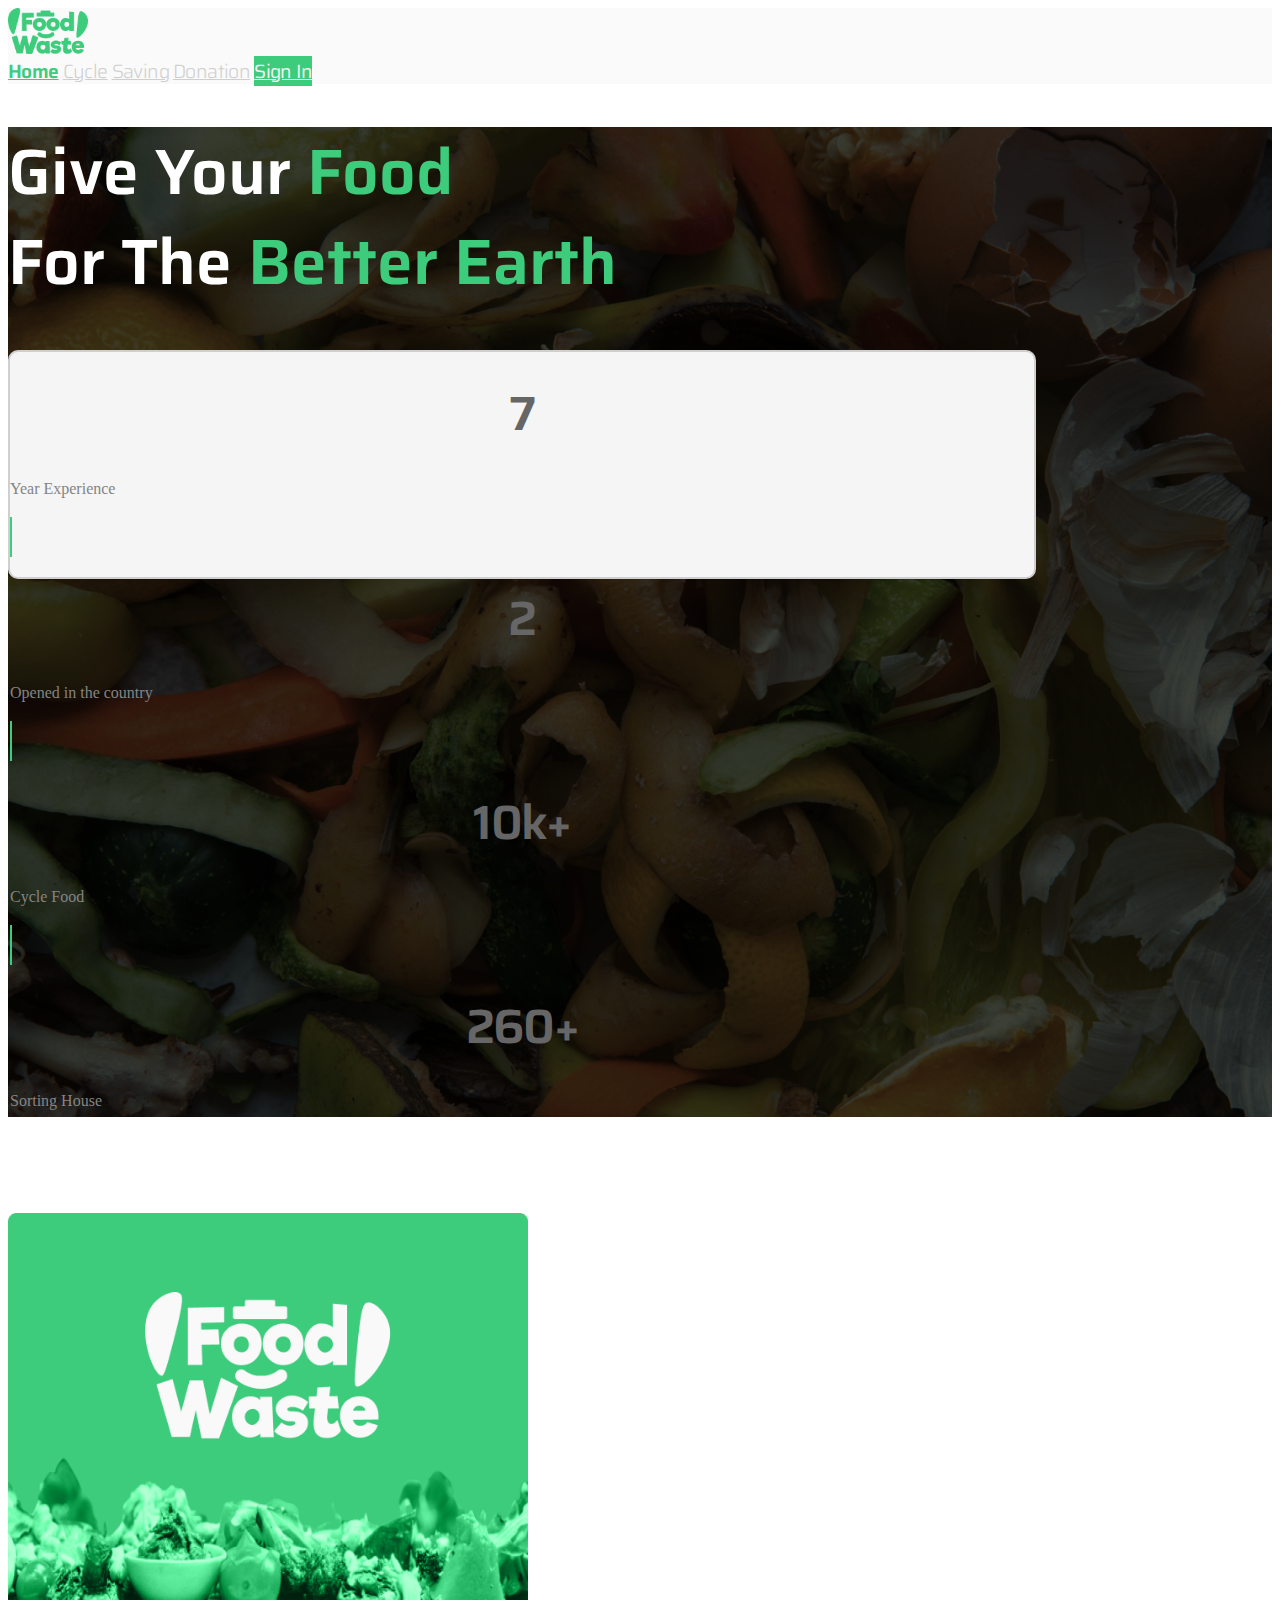
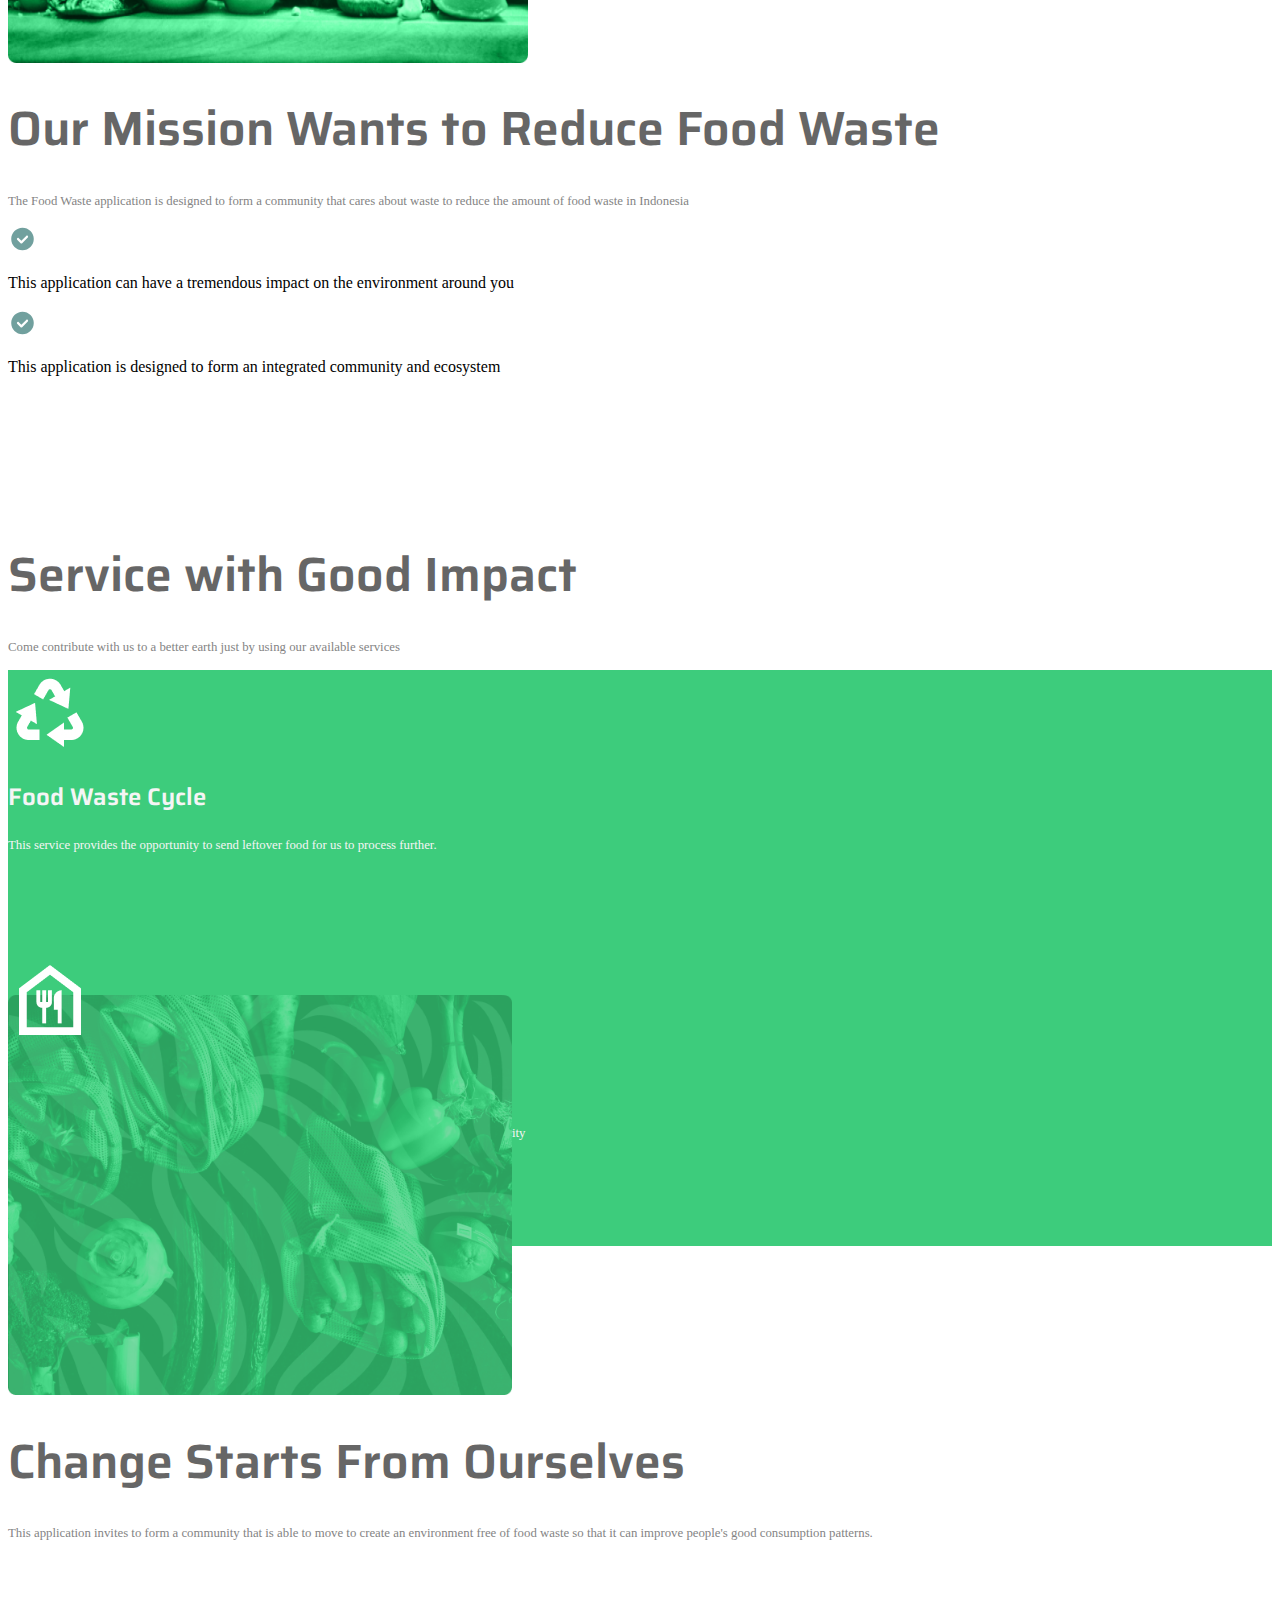
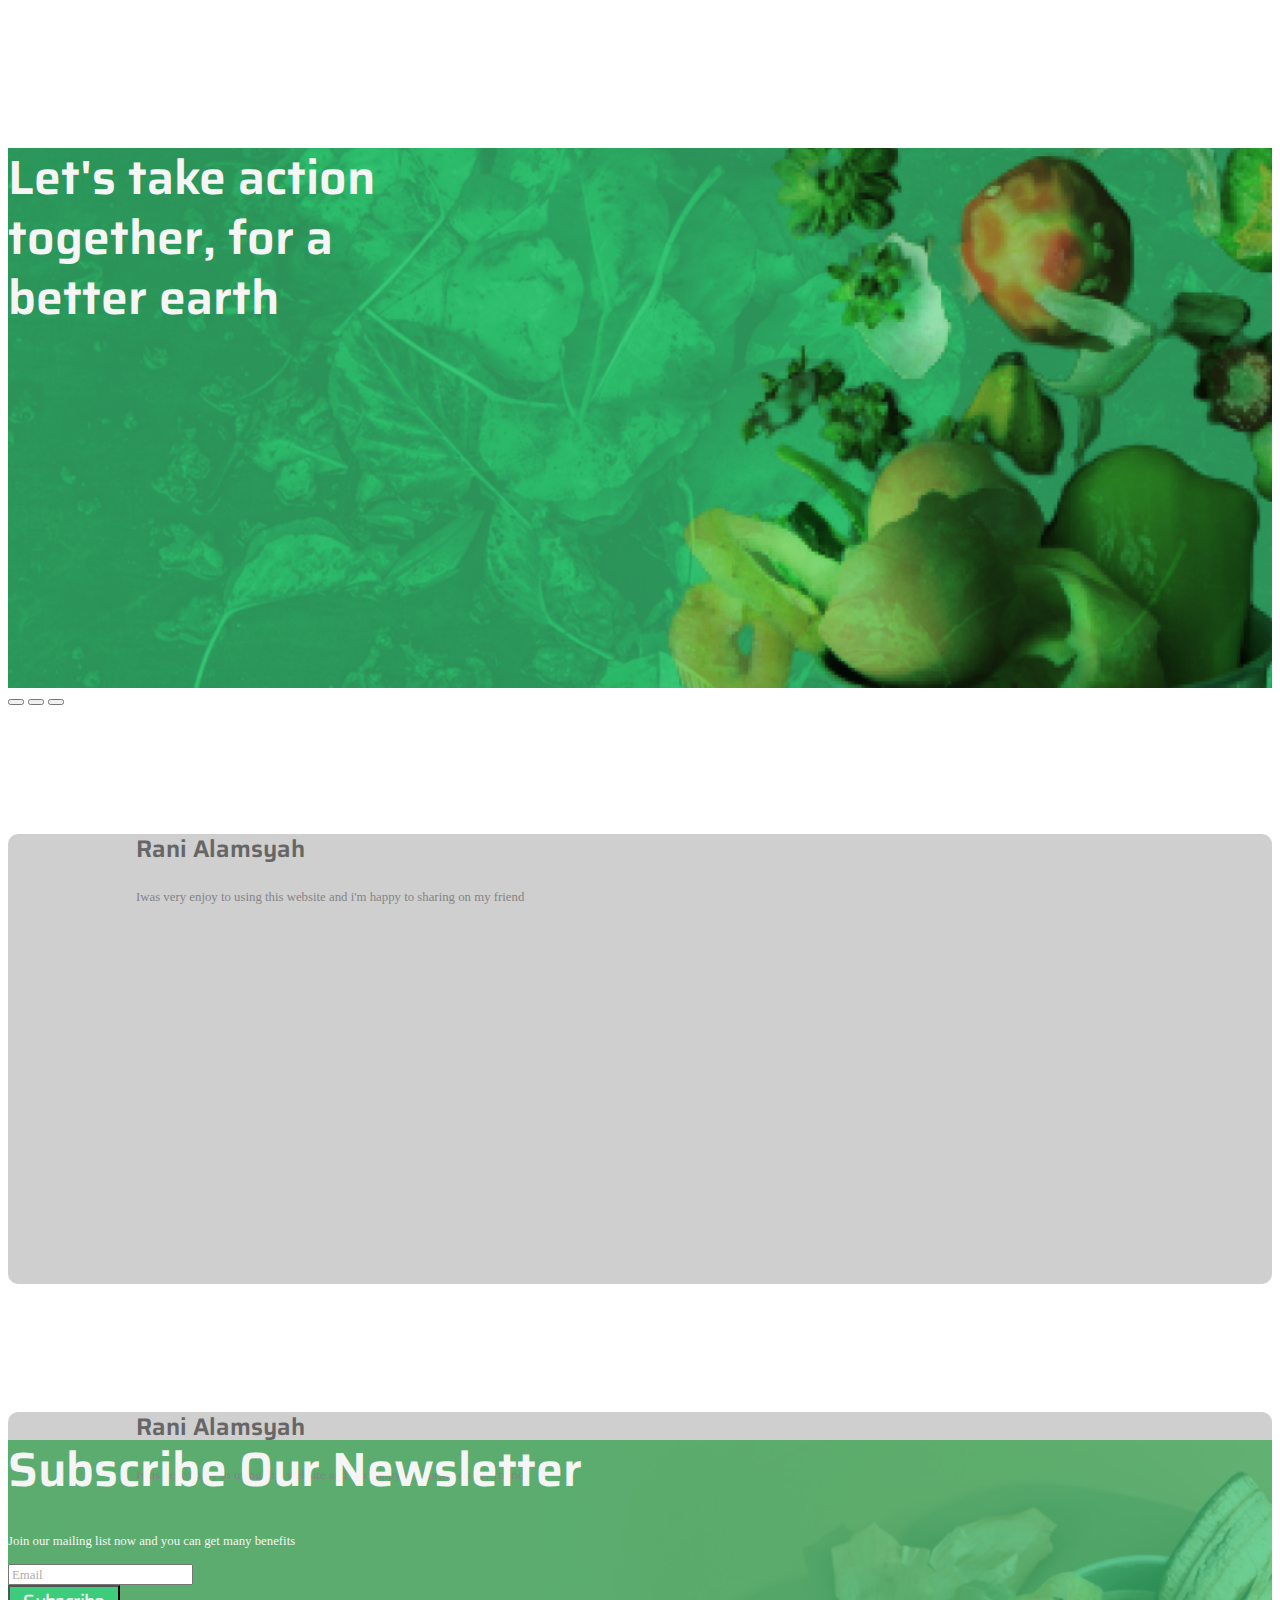
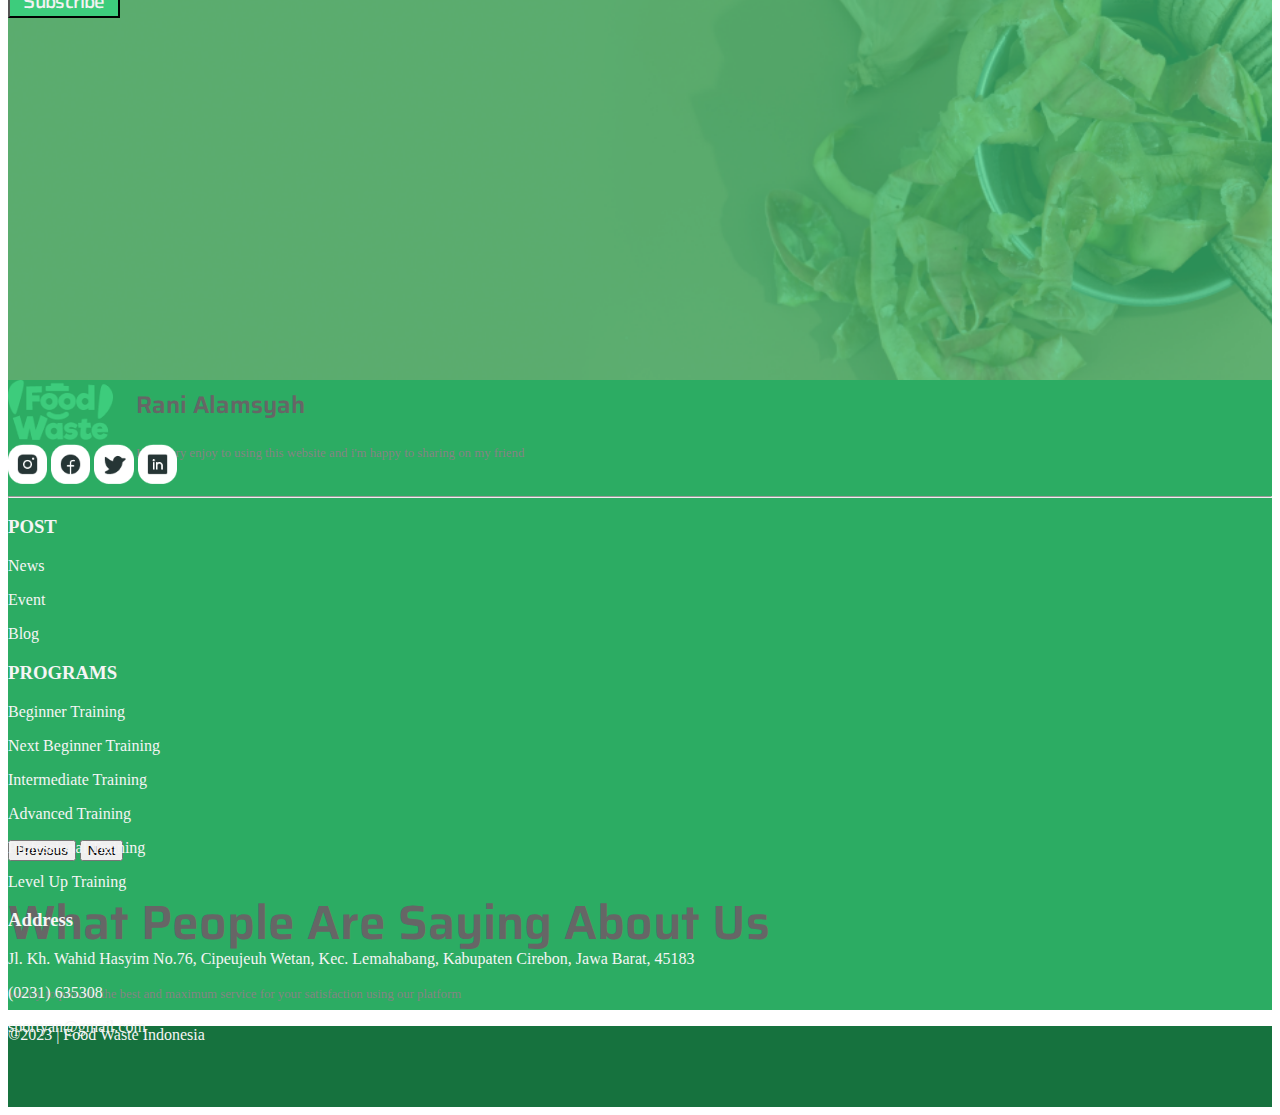
<file: index.html>
<!doctype html>
<html lang="en">
  <head>
    <meta charset="utf-8">
    <meta name="viewport" content="width=device-width, initial-scale=1">
    <title>Food Waste</title>
    <link href="https://cdn.jsdelivr.net/npm/bootstrap@5.2.3/dist/css/bootstrap.min.css" rel="stylesheet" integrity="sha384-rbsA2VBKQhggwzxH7pPCaAqO46MgnOM80zW1RWuH61DGLwZJEdK2Kadq2F9CUG65" crossorigin="anonymous">
    <link rel="stylesheet" href="style.css">
    <link rel="preconnect" href="https://fonts.googleapis.com">
    <link rel="preconnect" href="https://fonts.gstatic.com" crossorigin>
    <link href="https://fonts.googleapis.com/css2?family=Saira:wght@400;500;600;700;800&display=swap" rel="stylesheet">
    <!-- Icon -->
    <link rel="icon" href="img/Logo.png" type="image/png" />
  </head>
  <body>
    <!-- Navbar -->
    <nav class="navbar navbar-expand-lg navbar-light bg-light py-3 position-fixed w-100">
        <div class="container">
          <a class="navbar-brand" href="#">
            <img src="img/Logo.png" alt="" width="80" height="auto" />
          </a>
          <div class="collapse navbar-collapse" id="navbarNavAltMarkup">
            <div class="navbar-nav ms-auto">
              <a class="nav-link custom-link active mx-2" aria-current="page" href="index.html">Home</a>
              <a class="nav-link custom-link mx-2" href="cycle.html">Cycle</a>
              <a class="nav-link custom-link mx-2" href="saving.html">Saving</a>
              <a class="nav-link custom-link mx-2 me-4" href="donation.html">Donation</a>
              <a name="" id="" class="btn btn-custom px-4" href="#" role="button">Sign In</a>
            </div>
          </div>
        </div>
      </nav>

      <!-- Section Hero -->
      <div class="hero">
        <div class="container h-100">
            <div class="row h-100">
                <div class="col-md-12 my-auto text-center">
                    <h1 class="my-2">
                        Give Your <span>Food</span> <br />
                        For The <span>Better Earth</span>
                    </h1>
                    <p class="my-2">Save the Earth with Simple Actions! Join Us in Fighting Food Waste. <br>Start Here to Dispose of Food Waste Wisely. Together, We Can Change the World.</p>
                    <a href="#" class="btn btn-custom my-3">Action Now</a>
                </div>
            </div>
            <div class="highlight">
                <div class="container">
                    <div class="row h-100 align-items-center text-center">
                        <div class="col-md-2 pt-2">
                            <h1>7</h1>
                            <p>Year Experience</p>
                        </div>
                        <div class="col-md-1">
                            <div class="line d-flex align-items-center"></div>
                        </div>
                        <div class="col-md-2 pt-4">
                            <h1>2</h1>
                            <p>Opened in the country</p>                  
                        </div>
                        <div class="col-md-1">
                            <div class="line d-flex align-items-center"></div>
                        </div>
                        <div class="col-md-2 pt-2">
                            <h1>10k+</h1>
                            <p>Cycle Food</p>
                        </div>
                        <div class="col-md-1">
                            <div class="line d-flex align-items-center"></div>
                        </div>
                        <div class="col-md-2 pt-2">
                            <h1>260+</h1>
                            <p>Sorting House</p>
                        </div>
                    </div>
                </div>
            </div>
        </div>     
      </div>

      <!-- Section About -->
      <section class="about">
        <div class="container h-100">
          <div class="row h-100">
            <div class="col-md-6 my-auto">
              <img src="img/home/about-img.png" alt="" height="450" />
            </div>
            <div class="col-md-6 my-auto">
              <h1 class="my-3 h1-custom">Our Mission Wants to Reduce Food Waste</h1>
              <p class="my-3 p-custom">The Food Waste application is designed to form a community that cares about waste to reduce the amount of food waste in Indonesia</p>
              <div class="card-about row">
                <div class="col-md-1">
                    <img src="img/home/Ic_chechlist.svg" alt="" height="30">
                </div>
                <div class="col-md-10">
                    <p p-custom>This application can have a tremendous impact on the environment around you</p>
                </div>
              </div>
              <div class="card-about row">
                <div class="col-md-1">
                    <img src="img/home/Ic_chechlist.svg" alt="" height="30">
                </div>
                <div class="col-md-10">
                    <p p-custom>This application is designed to form an integrated community and ecosystem</p>
                </div>
              </div>
            </div>
          </div>
        </div>
      </section>

      <!-- Section Service -->
      <div class="service">
        <div class="container h-100">
          <div class="row h-100">
            <div class="col-md-3 my-auto">
              <h1 class="h1-custom">Service with Good Impact</h1>
              <p class="p-custom">Come contribute with us to a better earth just by using our available services</p>
            </div>
            <div class="col-md-1"></div>
            <div class="col-md-4">
              <div class="card">
                <div class="card-body m-4">
                  <img src="img/home/ri_recycle-fill.png" alt="" class="mb-2" />
                  <h3 class="card-title h3-custom h3-custom-add">Food Waste Cycle</h3>
                  <p class="card-text p-custom p-custom-add">This service provides the opportunity to send leftover food for us to process further.</p>
                </div>
              </div>
            </div>
            <div class="col-md-4">
              <div class="card">
                <div class="card-body m-4">
                  <img src="img/home/ri_recycle-fill (1).png" alt="" class="mb-2" />
                  <h3 class="card-title h3-custom h3-custom-add">Food Waste Cycle</h3>
                  <p class="card-text p-custom p-custom-add">This service provides the opportunity to process food (AI feature) with a long period of food security</p>
                </div>
              </div>
            </div>
          </div>
        </div>
      </div>

      <!-- Section Change -->
      <section class="change mb-4">
        <div class="container h-100">
          <div class="row h-100">
            <div class="col-md-6 my-auto">
              <img src="img/home/3-img.png" alt="" height="400" />
            </div>
            <div class="col-md-6 my-auto">
              <h1 class="my-3 h1-custom">Change Starts From Ourselves</h1>
              <p class="my-3 p-custom">This application invites to form a community that is able to move to create an environment free of food waste so that it can improve people's good consumption patterns.</p>
            </div>
          </div>
        </div>
      </section>

      <!-- Section CTA -->
      <div class="cta">
        <div class="container h-100">
          <div class="row h-100">
            <div class="col-md-12 my-auto">
              <h1 class="h1-custom h1-custom-add my-auto">Let's take action <br>together, for a <br>better earth</h1>
            </div>
          </div>
        </div>
      </div>

      <!-- Section Feedback -->
      <div class="feedback">
        <div class="container h-100">
          <div class="row h-100">
            <div class="col-md-5 my-auto">
              <div id="carouselExampleIndicators" class="carousel slide" data-bs-ride="carousel">
                <div class="carousel-indicators">
                  <button type="button" data-bs-target="#carouselExampleIndicators" data-bs-slide-to="0" class="active" aria-current="true" aria-label="Slide 1"></button>
                  <button type="button" data-bs-target="#carouselExampleIndicators" data-bs-slide-to="1" aria-label="Slide 2"></button>
                  <button type="button" data-bs-target="#carouselExampleIndicators" data-bs-slide-to="2" aria-label="Slide 3"></button>
                </div>
                <div class="carousel-inner">
                  <div class="carousel-item active carousel-custom">
                    <div class="container-text mx-5">
                      <h3 class="h3-custom">Rani Alamsyah</h3>
                      <p class="p-custom">Iwas very enjoy to using this website and i'm happy to sharing on my friend</p>
                    </div>
                  </div>
                  <div class="carousel-item carousel-custom">
                    <div class="container-text mx-5">
                      <h3 class="h3-custom">Rani Alamsyah</h3>
                      <p class="p-custom">Iwas very enjoy to using this website and i'm happy to sharing on my friend</p>
                    </div>
                  </div>
                  <div class="carousel-item carousel-custom">
                    <div class="container-text mx-5">
                      <h3 class="h3-custom">Rani Alamsyah</h3>
                      <p class="p-custom">Iwas very enjoy to using this website and i'm happy to sharing on my friend</p>
                    </div>
                  </div>
                </div>
                <button class="carousel-control-prev" type="button" data-bs-target="#carouselExampleIndicators" data-bs-slide="prev">
                  <span class="carousel-control-prev-icon" aria-hidden="true"></span>
                  <span class="visually-hidden">Previous</span>
                </button>
                <button class="carousel-control-next" type="button" data-bs-target="#carouselExampleIndicators" data-bs-slide="next">
                  <span class="carousel-control-next-icon" aria-hidden="true"></span>
                  <span class="visually-hidden">Next</span>
                </button>
              </div>
            </div>
            <div class="col-md-1"></div>
            <div class="col-md-6 my-auto">
              <h1 class="h1-custom">What People Are Saying About Us</h1>
              <p class="p-custom">We try to provide the best and maximum service for your satisfaction using our platform</p>
            </div>
          </div>
        </div>
      </div>

      <!-- Ssection Subscribe -->
      <div class="subscribe">
        <div class="container h-100">
          <div class="row h-100">
            <div class="col-md-6 my-auto">
              <h1 class="h1-custom h1-custom-add my-auto">Subscribe Our Newsletter</h1>
              <p class="p-custom p-custom-add">Join our mailing list now and you can get many benefits</p>
              <div class="row pt-3">
                <div class="col-md-7">
                  <input type="email" class="form-control" id="email" placeholder="Email">
                </div>
                <div class="col-md-3">
                  <button class="btn btn-style btn-style-add" type="submit">Subscribe</button>
                </div>
              </div>
            </div>
            <div class="col-md-6"></div>
          </div>
        </div>
      </div>

      <!-- Footer -->
      <footer>
        <div class="container h-100">
          <div class="row pt-4 align-items-center">
            <div class="col-md-6 my-auto">
              <img src="img/Logo.png" alt="" height="60">
            </div>
            <div class="col-md-6">
              <div class="contaier-img text-end my-auto">
                <img src="img/home/Logo Instagram.png" alt="" height="40" class="mx-2">
                <img src="img/home/Logo Facebook.png" alt="" height="40" class="mx-2">
                <img src="img/home/Logo Twitter.png" alt="" height="40" class="mx-2">
                <img src="img/home/Logo Linkedin.png" alt="" height="40"class="ms-2">
              </div>
            </div>
          </div>
          <div class="row pt-2">
            <div class="col-sm-12">
              <hr>
            </div>
          </div>
          <div class="row pt-2">
            <div class="col-md-2">
              <h3 class="text-start h3-custom-add">POST</h3>
              <p class="text-start p-custom-add">News</p>
              <p class="text-start p-custom-add">Event</p>
              <p class="text-start p-custom-add">Blog</p>
            </div>
            <div class="col-md-3">
              <h3 class="text-start h3-custom-add">PROGRAMS</h3>
              <p class="text-start p-custom-add">Beginner Training</p>
              <p class="text-start p-custom-add">Next Beginner Training</p>
              <p class="text-start p-custom-add">Intermediate Training</p>
              <p class="text-start p-custom-add">Advanced Training</p>
              <p class="text-start p-custom-add">Professional Training</p>
              <p class="text-start p-custom-add">Level Up Training</p>
            </div>
            <div class="col-md-3">
              <h3 class="text-start h3-custom-add">Address</h3>
              <p class="text-start p-custom-add">Jl. Kh. Wahid Hasyim No.76, Cipeujeuh Wetan, Kec. Lemahabang, Kabupaten Cirebon, Jawa Barat, 45183</p>
              <p class="text-start p-custom-add">(0231) 635308</p>
              <p class="text-start p-custom-add">sportyan@gmail.com</p>
            </div>
          </div>
        </div>
      </footer>

      <!-- Copyright -->
      <div class="copyright pt-3">
        <div class="container">
          <div class="row">
            <div class="col-md-12 text-center">
              <p class="p-custom-add">&copy;2023 | Food Waste Indonesia</p>
            </div>
          </div>
        </div>
      </div>

    <script src="https://cdn.jsdelivr.net/npm/bootstrap@5.2.3/dist/js/bootstrap.bundle.min.js" integrity="sha384-kenU1KFdBIe4zVF0s0G1M5b4hcpxyD9F7jL+jjXkk+Q2h455rYXK/7HAuoJl+0I4" crossorigin="anonymous"></script>
  </body>
</html>
</file>
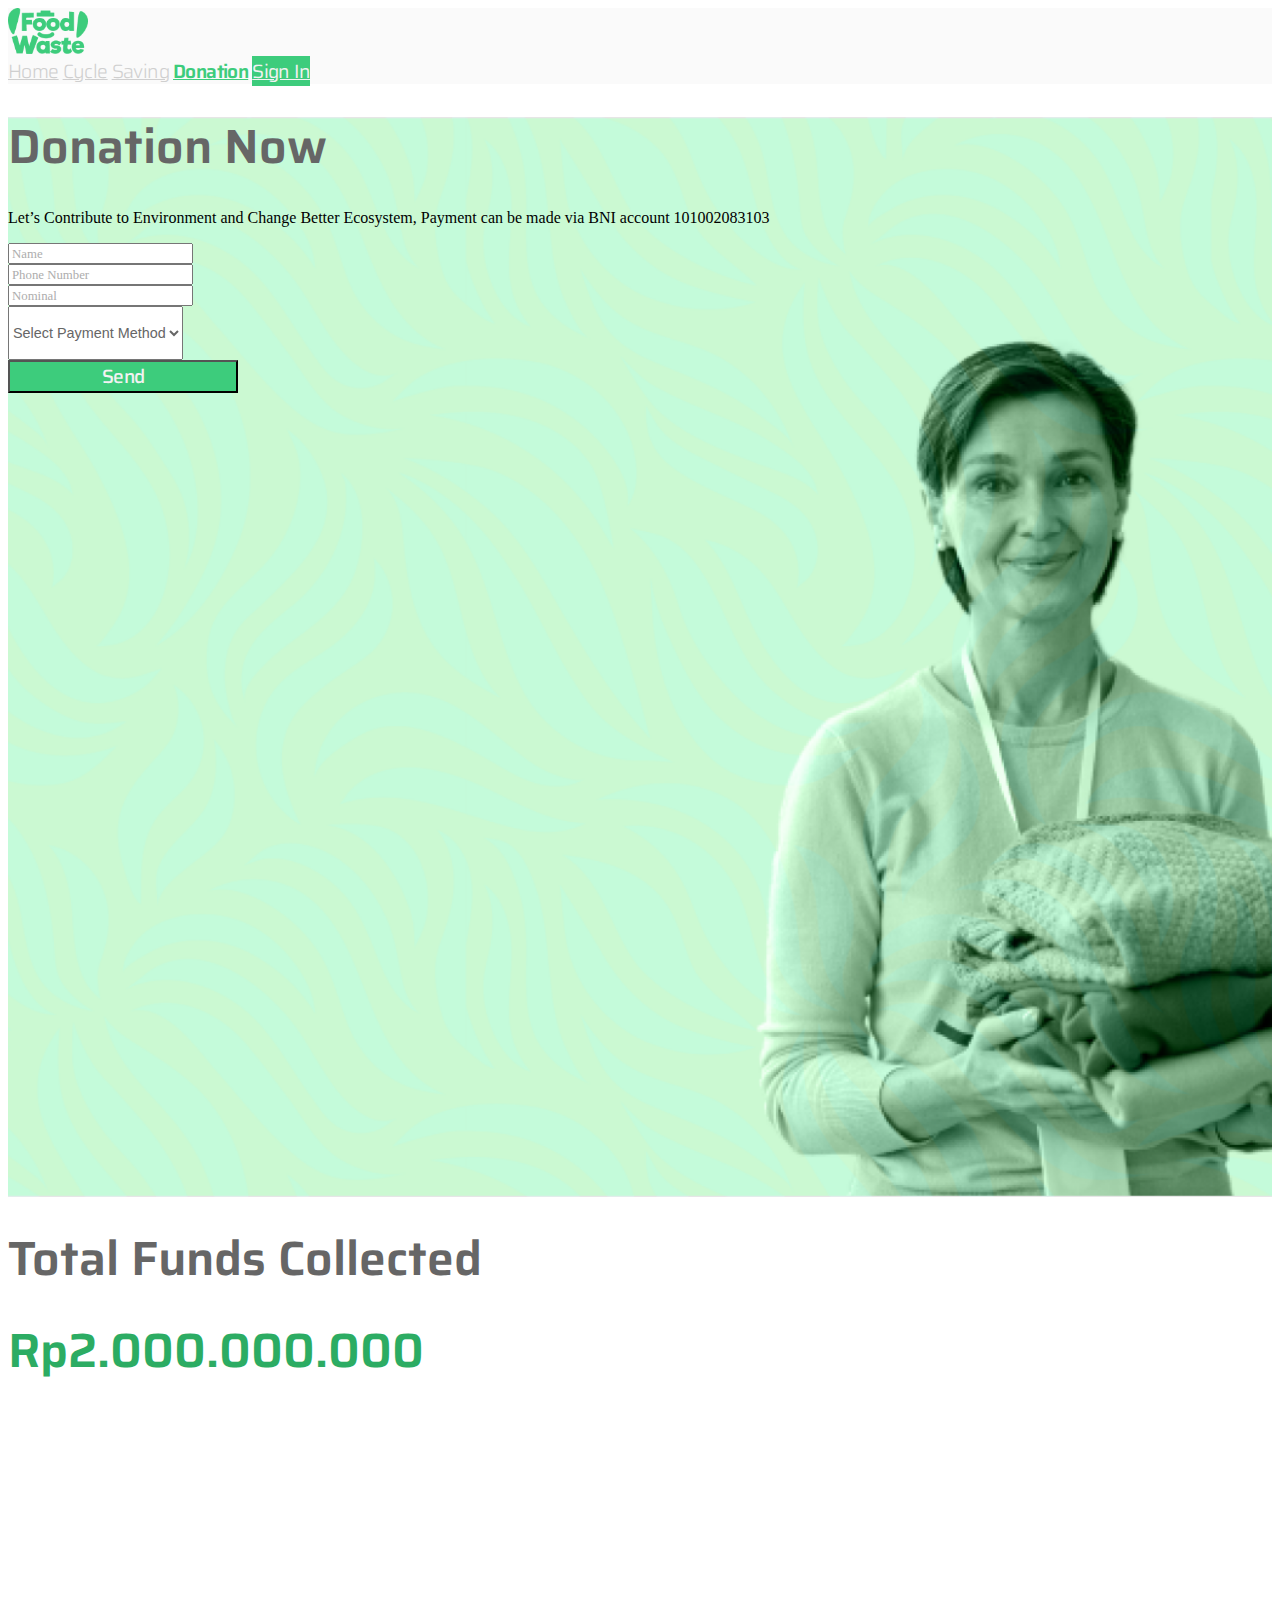
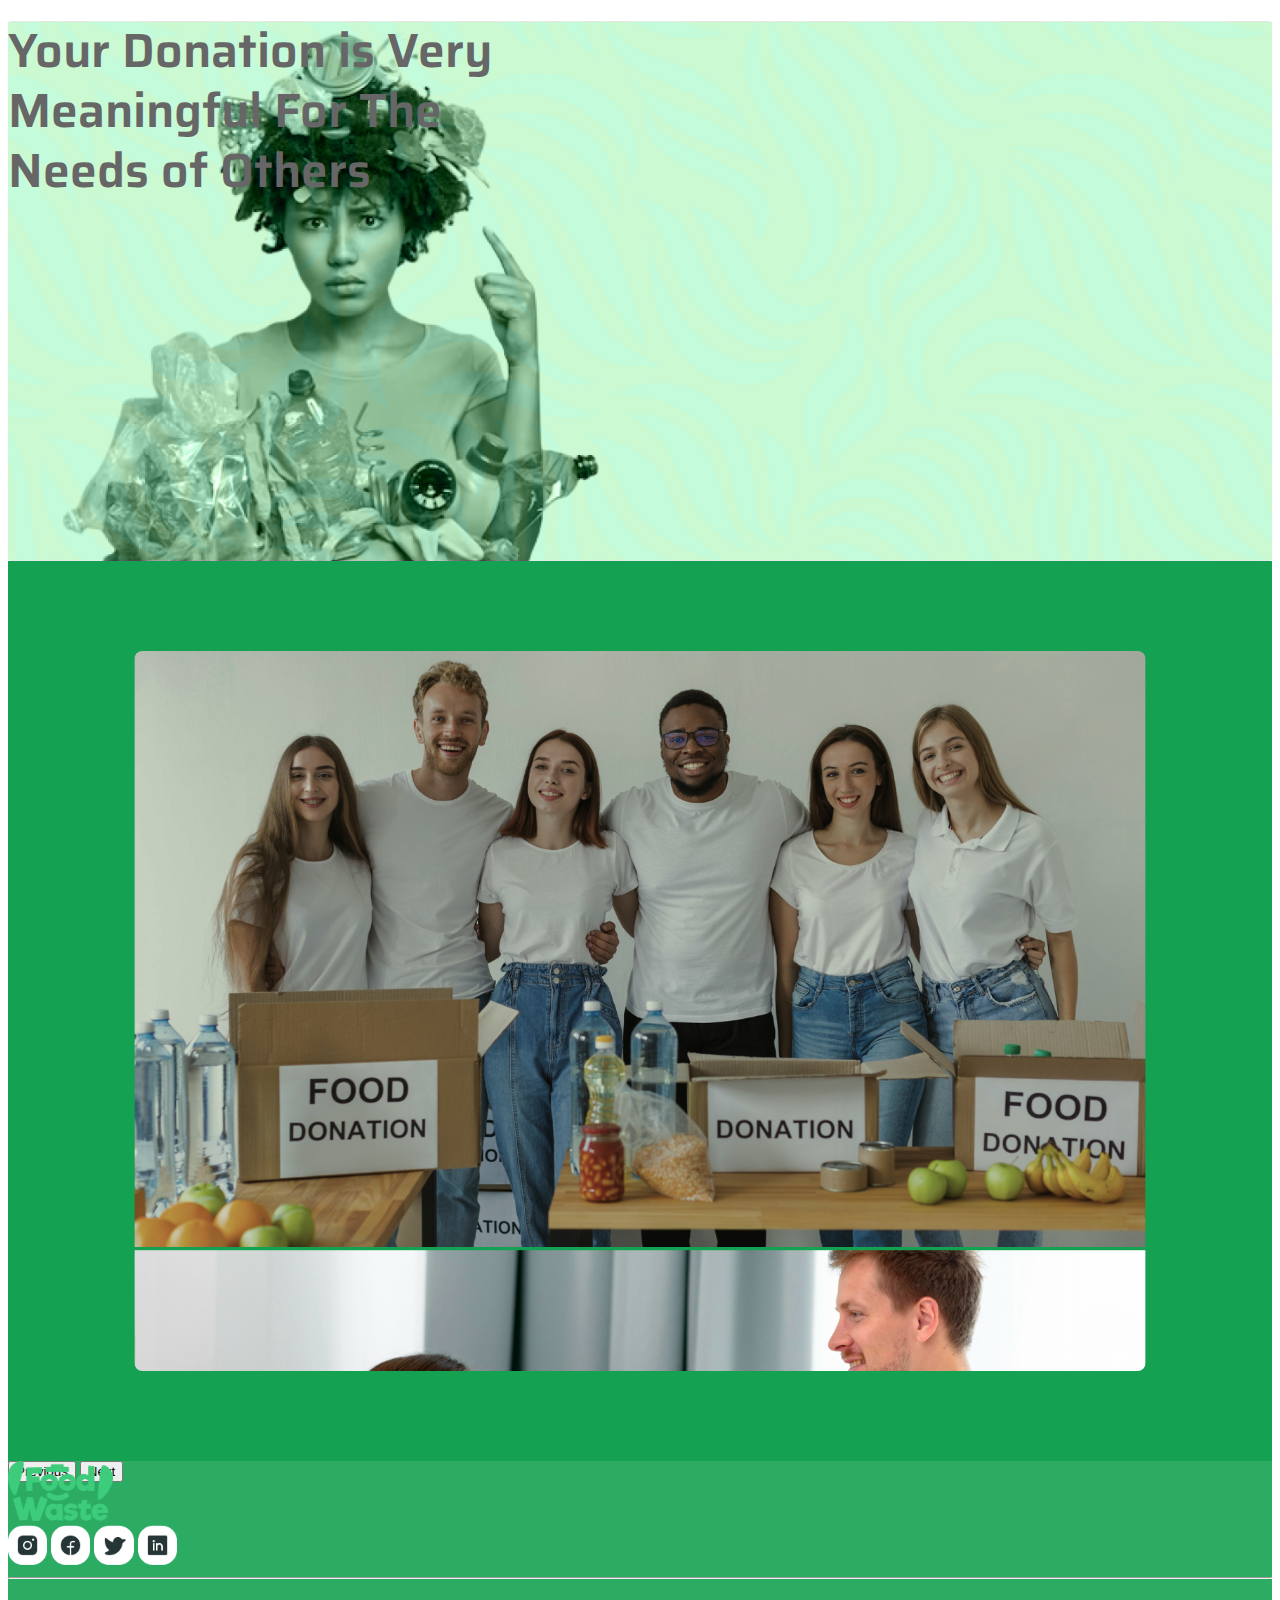
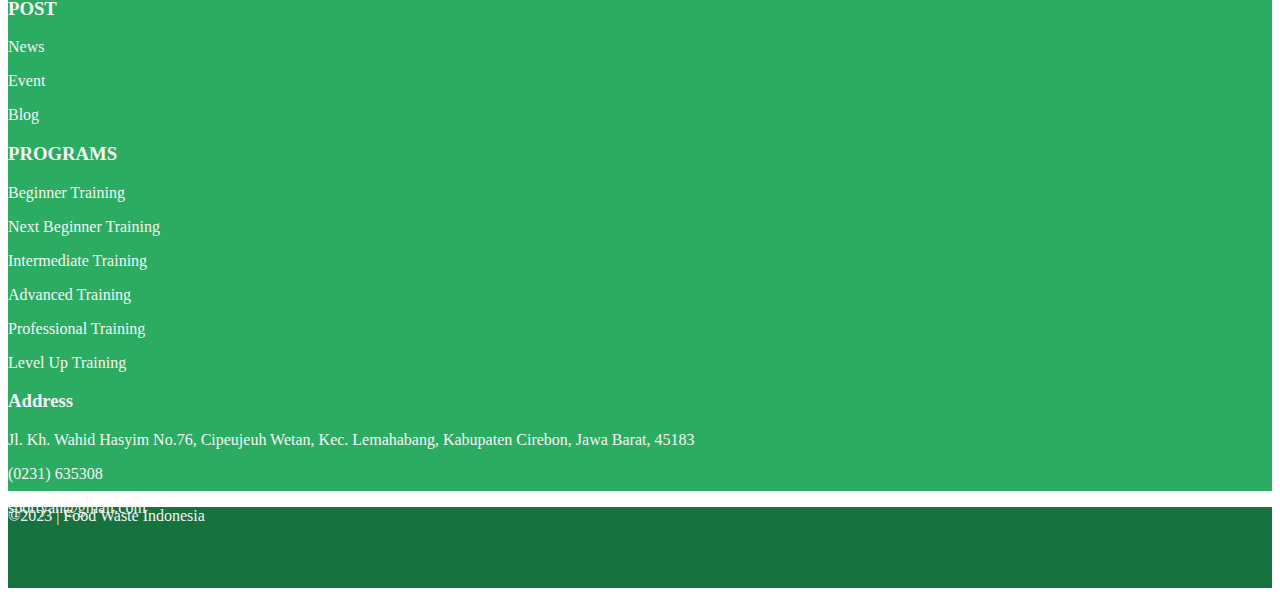
<file: Donation.html>
<!doctype html>
<html lang="en">
  <head>
    <meta charset="utf-8">
    <meta name="viewport" content="width=device-width, initial-scale=1">
    <title>Food Waste</title>
    <link href="https://cdn.jsdelivr.net/npm/bootstrap@5.2.3/dist/css/bootstrap.min.css" rel="stylesheet" integrity="sha384-rbsA2VBKQhggwzxH7pPCaAqO46MgnOM80zW1RWuH61DGLwZJEdK2Kadq2F9CUG65" crossorigin="anonymous">
    <link rel="stylesheet" href="style.css">
    <link rel="preconnect" href="https://fonts.googleapis.com">
    <link rel="preconnect" href="https://fonts.gstatic.com" crossorigin>
    <link href="https://fonts.googleapis.com/css2?family=Saira:wght@400;500;600;700;800&display=swap" rel="stylesheet">
    <!-- Icon -->
    <link rel="icon" href="img/Logo.png" type="image/png" />
    <style>
        /* Custom CSS to scale down the carousel */
        .carousel {
        max-width: 100vw; /* Adjust the maximum width as needed */
        margin: 0 auto; /* Center the carousel horizontally */
        
        }

        .carousel img {
        max-width: 100%;
        height: auto;
        
        }

        /* Optionally, you can set a specific height for the carousel */
        .carousel-inner {
        max-height: 100vh; /* Adjust the maximum height as needed */
        overflow: hidden;
        }

        /* Optionally, you can scale the carousel using the transform property */
        .carousel-inner {
        transform: scale(0.8); /* Adjust the scale factor as needed (0.8 scales it down to 80% of the original size) */
        transform-origin: center center;
        border-radius: 10px;
        }

        /* Center the scaled-down carousel vertically and horizontally */
        .carousel-container {
        display: flex;
        justify-content: center;
        align-items: center;
        height: 100vh; /* Adjust as needed */
        }

    </style>
  </head>
  <body>
    <!-- Navbar -->
    <nav class="navbar navbar-expand-lg navbar-light bg-light py-3 position-fixed w-100">
        <div class="container">
          <a class="navbar-brand" href="#">
            <img src="img/Logo.png" alt="" width="80" height="auto" />
          </a>
          <div class="collapse navbar-collapse" id="navbarNavAltMarkup">
            <div class="navbar-nav ms-auto">
              <a class="nav-link custom-link mx-2" aria-current="page" href="index.html">Home</a>
              <a class="nav-link custom-link mx-2" href="cycle.html">Cycle</a>
              <a class="nav-link custom-link mx-2" href="saving.html">Saving</a>
              <a class="nav-link custom-link active mx-2 me-4" href="donation.html">Donation</a>
              <a name="" id="" class="btn btn-custom px-4" href="#" role="button">Sign In</a>
            </div>
          </div>
        </div>
      </nav>

    <!-- Hero -->
    <div class="main-donation">
        <div class="container h-100">
          <div class="row h-100">
            <div class="col-md-6 my-auto">
                <h1 class="h1-custom mt-3">Donation Now</h1>
                <p>Let’s Contribute to Environment and Change Better Ecosystem, Payment can be made via BNI account 101002083103</p>
                <div class="row my-3">
                    <input type="text" class="form-control" id="name" placeholder="Name">
                </div>
                <div class="row my-3">
                    <input type="text" class="form-control" id="address" placeholder="Phone Number">
                </div>
                <div class="row my-3">
                    <input type="text" class="form-control" id="phone" placeholder="Nominal">
                </div>
                <div class="row my-3">
                    <select class="form-select form-select-lg mb-3" aria-label=".form-select-lg example">
                        <option selected>Select Payment Method</option>
                        <option value="1">BNI</option>
                        <option value="2">BRI</option>
                        <option value="3">Gopay</option>
                        <option value="4">Dana</option>
                        <option value="5">ShopeePay</option>
                    </select>
                </div>
                <div class="row my-3">
                    <button class="btn btn-style" type="submit">Send</button>
                </div>
            </div>
          </div>
        </div>
      </div>

      <!-- Information Nominal Collected -->
      <div class="information-collected">
        <div class="container h-100">
            <div class="row h-100 my">
                <div class="col-md-12 my-auto">
                    <h1 class="h1-custom">Total Funds Collected</h1>
                    <h1 class="h1-custom h1-custom-extend">Rp2.000.000.000</h1>
                </div>
            </div>
        </div>
      </div>

      <!-- CTA Donation -->
      <div class="cta-donation">
        <div class="container h-100">
            <div class="row h-100 my">
                <div class="col-md-12 my-auto text-end">
                    <h1 class="h1-custom">Your Donation is Very <br>Meaningful For The <br>Needs of Others</h1>
                </div>
            </div>
        </div>
      </div>
      
      <!-- Gallery -->
      <div class="gallery-donation">
        <div class="container h-100">
            <div class="row h-100 my">
                <div class="col-md-12">
                    <div id="carouselExampleControls" class="carousel slide" data-bs-ride="carousel">
                        <div class="carousel-inner">
                          <div class="carousel-item active">
                            <img src="img/Donation/gallery-donation.png" class="d-block w-100" alt="...">
                          </div>
                          <div class="carousel-item">
                            <img src="img/Donation/gallery-donation-2.png" class="d-block w-100" alt="...">
                          </div>
                          <div class="carousel-item">
                            <img src="img/Donation/gallery-donation-3.png" class="d-block w-100" alt="...">
                          </div>
                        </div>
                        <button class="carousel-control-prev" type="button" data-bs-target="#carouselExampleControls" data-bs-slide="prev">
                          <span class="carousel-control-prev-icon" aria-hidden="true"></span>
                          <span class="visually-hidden">Previous</span>
                        </button>
                        <button class="carousel-control-next" type="button" data-bs-target="#carouselExampleControls" data-bs-slide="next">
                          <span class="carousel-control-next-icon" aria-hidden="true"></span>
                          <span class="visually-hidden">Next</span>
                        </button>
                      </div>
                </div>
            </div>
        </div>
      </div>
    <!-- Footer -->
    <footer>
        <div class="container h-100">
          <div class="row pt-4 align-items-center">
            <div class="col-md-6 my-auto">
              <img src="img/Logo.png" alt="" height="60">
            </div>
            <div class="col-md-6">
              <div class="contaier-img text-end my-auto">
                <img src="img/home/Logo Instagram.png" alt="" height="40" class="mx-2">
                <img src="img/home/Logo Facebook.png" alt="" height="40" class="mx-2">
                <img src="img/home/Logo Twitter.png" alt="" height="40" class="mx-2">
                <img src="img/home/Logo Linkedin.png" alt="" height="40"class="ms-2">
              </div>
            </div>
          </div>
          <div class="row pt-2">
            <div class="col-sm-12">
              <hr>
            </div>
          </div>
          <div class="row pt-2">
            <div class="col-md-2">
              <h3 class="text-start h3-custom-add">POST</h3>
              <p class="text-start p-custom-add">News</p>
              <p class="text-start p-custom-add">Event</p>
              <p class="text-start p-custom-add">Blog</p>
            </div>
            <div class="col-md-3">
              <h3 class="text-start h3-custom-add">PROGRAMS</h3>
              <p class="text-start p-custom-add">Beginner Training</p>
              <p class="text-start p-custom-add">Next Beginner Training</p>
              <p class="text-start p-custom-add">Intermediate Training</p>
              <p class="text-start p-custom-add">Advanced Training</p>
              <p class="text-start p-custom-add">Professional Training</p>
              <p class="text-start p-custom-add">Level Up Training</p>
            </div>
            <div class="col-md-3">
              <h3 class="text-start h3-custom-add">Address</h3>
              <p class="text-start p-custom-add">Jl. Kh. Wahid Hasyim No.76, Cipeujeuh Wetan, Kec. Lemahabang, Kabupaten Cirebon, Jawa Barat, 45183</p>
              <p class="text-start p-custom-add">(0231) 635308</p>
              <p class="text-start p-custom-add">sportyan@gmail.com</p>
            </div>
          </div>
        </div>
      </footer>

      <!-- Copyright -->
      <div class="copyright pt-3">
        <div class="container">
          <div class="row">
            <div class="col-md-12 text-center">
              <p class="p-custom-add">&copy;2023 | Food Waste Indonesia</p>
            </div>
          </div>
        </div>
      </div>
    <script src="https://cdn.jsdelivr.net/npm/bootstrap@5.2.3/dist/js/bootstrap.bundle.min.js" integrity="sha384-kenU1KFdBIe4zVF0s0G1M5b4hcpxyD9F7jL+jjXkk+Q2h455rYXK/7HAuoJl+0I4" crossorigin="anonymous"></script>
  </body>
</html>
</file>
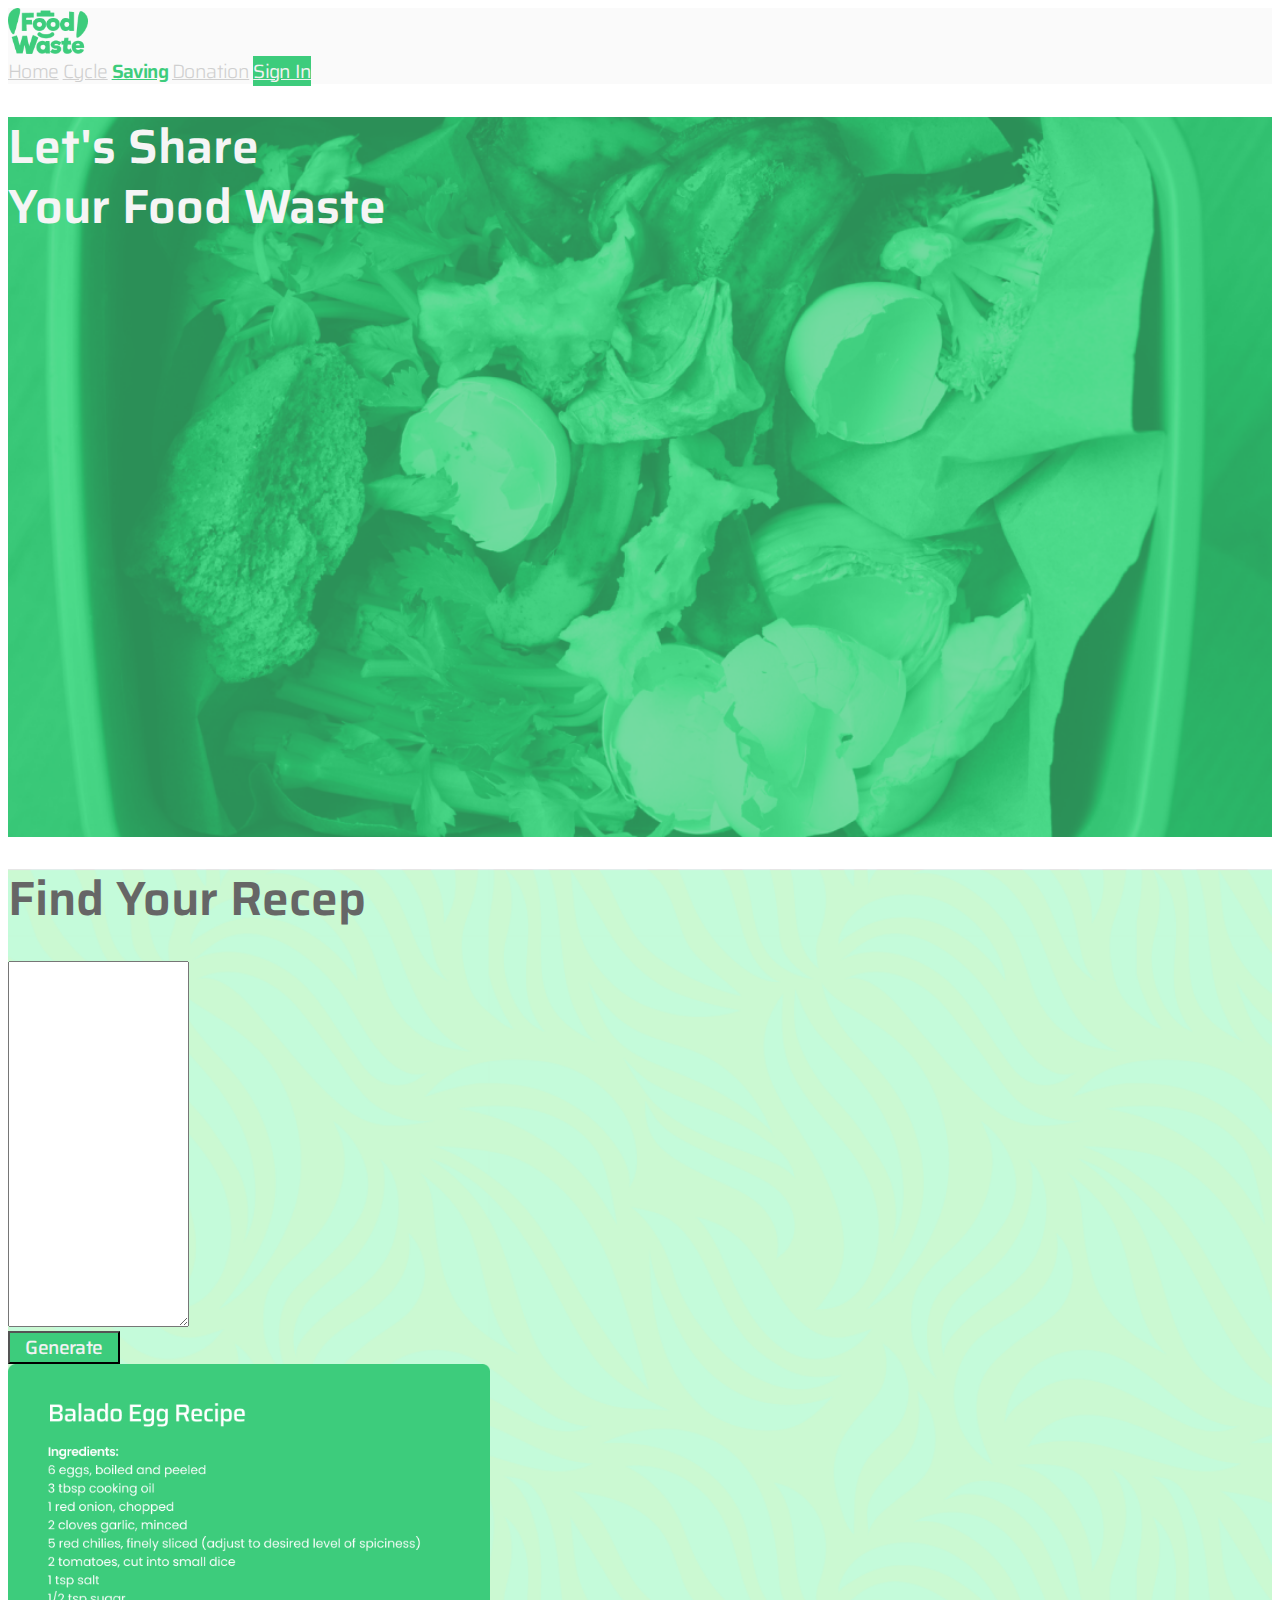
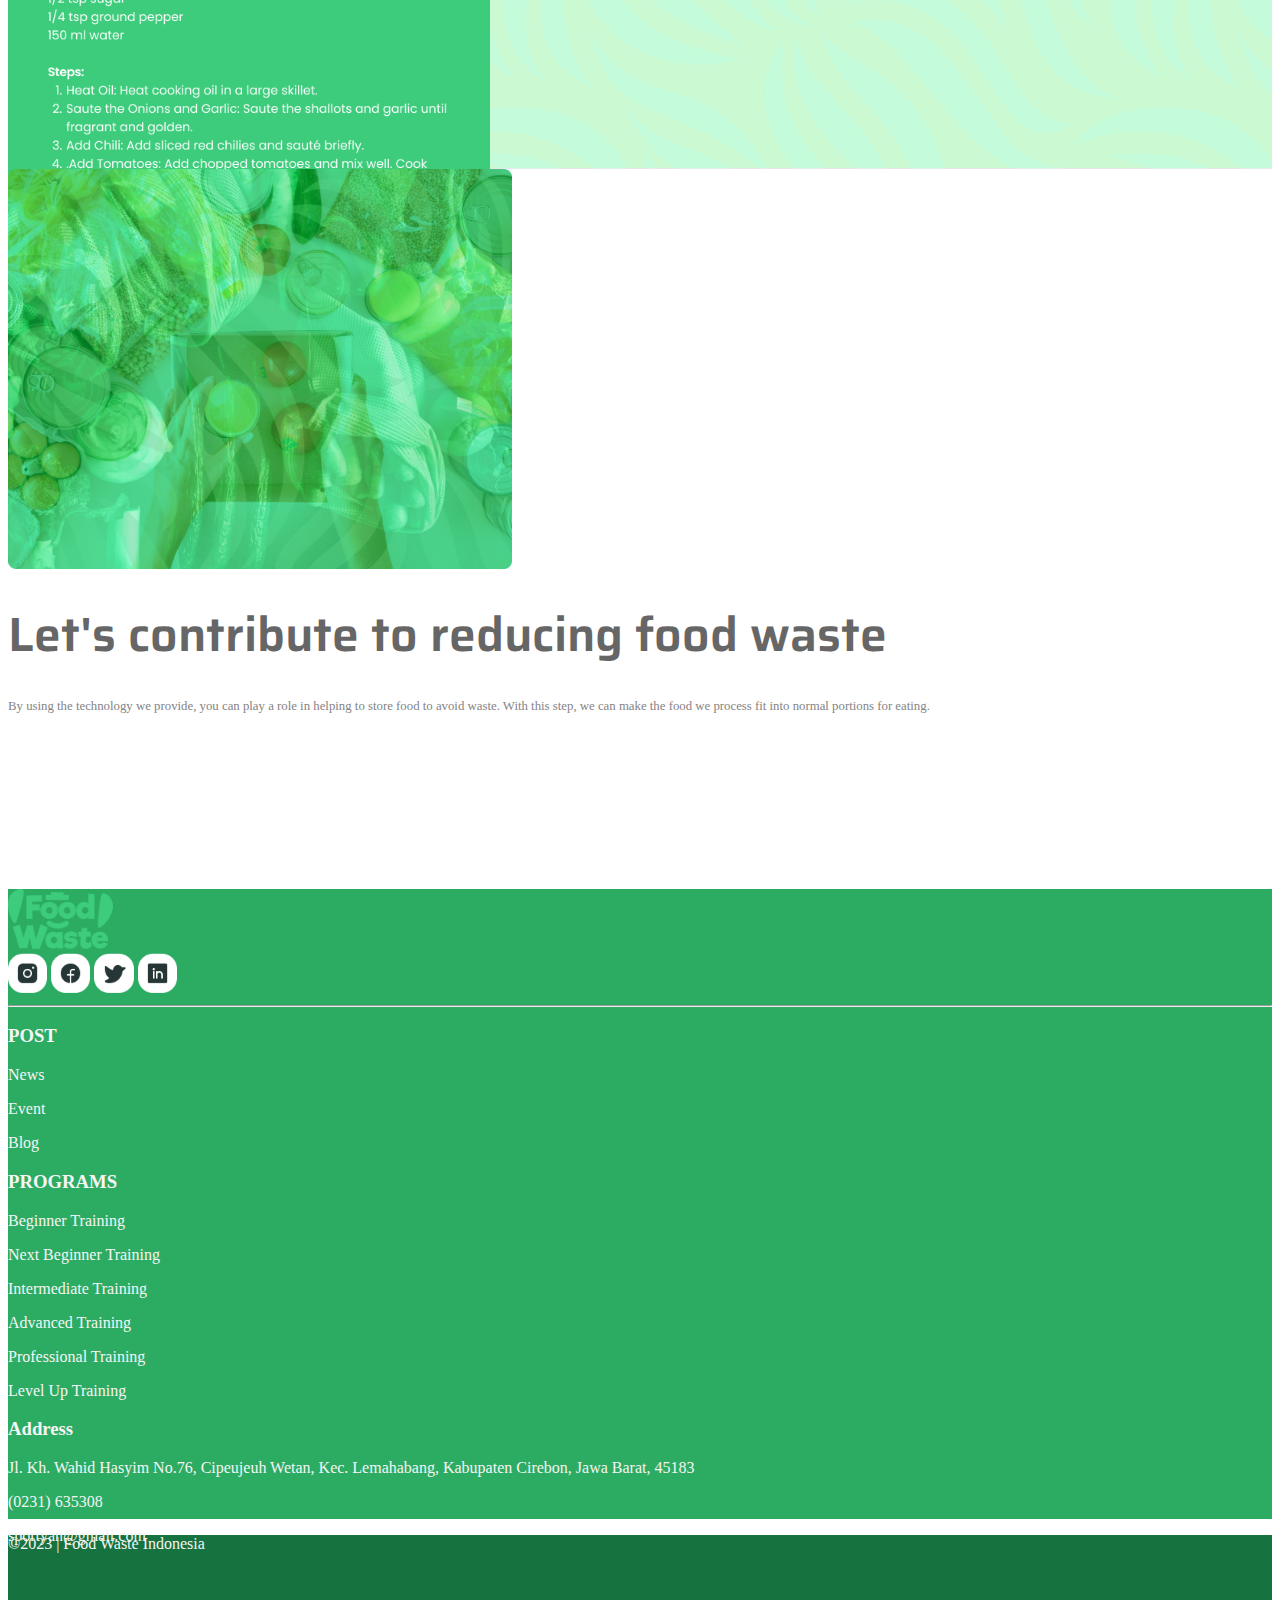
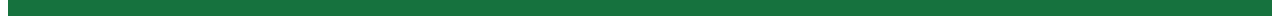
<file: saving.html>
<!doctype html>
<html lang="en">
  <head>
    <meta charset="utf-8">
    <meta name="viewport" content="width=device-width, initial-scale=1">
    <title>Food Waste</title>
    <link href="https://cdn.jsdelivr.net/npm/bootstrap@5.2.3/dist/css/bootstrap.min.css" rel="stylesheet" integrity="sha384-rbsA2VBKQhggwzxH7pPCaAqO46MgnOM80zW1RWuH61DGLwZJEdK2Kadq2F9CUG65" crossorigin="anonymous">
    <link rel="stylesheet" href="style.css">
    <link rel="preconnect" href="https://fonts.googleapis.com">
    <link rel="preconnect" href="https://fonts.gstatic.com" crossorigin>
    <link href="https://fonts.googleapis.com/css2?family=Saira:wght@400;500;600;700;800&display=swap" rel="stylesheet">
    <!-- Icon -->
    <link rel="icon" href="img/Logo.png" type="image/png" />
  </head>
  <body>
    <!-- Navbar -->
    <nav class="navbar navbar-expand-lg navbar-light bg-light py-3 position-fixed w-100">
        <div class="container">
          <a class="navbar-brand" href="#">
            <img src="img/Logo.png" alt="" width="80" height="auto" />
          </a>
          <div class="collapse navbar-collapse" id="navbarNavAltMarkup">
            <div class="navbar-nav ms-auto">
            <a class="nav-link custom-link mx-2" aria-current="page" href="index.html">Home</a>
            <a class="nav-link custom-link mx-2" href="cycle.html">Cycle</a>
            <a class="nav-link custom-link active mx-2" href="saving.html">Saving</a>
            <a class="nav-link custom-link mx-2 me-4" href="donation.html">Donation</a>
              <a name="" id="" class="btn btn-custom px-4" href="#" role="button">Sign In</a>
            </div>
          </div>
        </div>
      </nav>

    <!-- Section Hero -->
    <div class="hero-saving">
        <div class="container h-100">
          <div class="row h-100">
            <div class="col-md-12 my-auto text-center">
              <h1 class="h1-custom h1-custom-add my-auto">Let's Share <br>Your Food Waste</h1>
            </div>
          </div>
        </div>
      </div>
             
    <!-- Section Recep -->
    <div class="main-saving">
        <div class="container h-100">
          <div class="row h-100">
            <div class="col-md-6 my-auto">
                <h1 class="h1-custom">Find Your Recep</h1>
                <div class="row my-2">
                    <textarea class="form-control " id="placeholder" rows="3"></textarea>
                </div>
                <div class="row mt-4">
                    <button class="btn btn-style btn-style-add" type="submit">Generate</button>
                </div>
            </div>
            <div class="col-md-6 my-auto d-flex justify-content-end align-items-center">
                <img src="img/Saving/recepai-img.png" alt="" height="550"/>
            </div>
          </div>
        </div>
      </div>

    <!-- Section Informastion -->
    <section class="information-saving">
        <div class="container h-100">
        <div class="row h-100">
            <div class="col-md-6 my-auto">
            <img src="img/Saving/description.png" alt="" height="400" />
            </div>
            <div class="col-md-6 my-auto">
            <h1 class="my-3 h1-custom">Let's contribute to reducing food waste</h1>
            <p class="my-3 p-custom">By using the technology we provide, you can play a role in helping to store food to avoid waste. With this step, we can make the food we process fit into normal portions for eating.</p>
            </div>
        </div>
        </div>
    </section>

    <!-- Footer -->
    <footer>
        <div class="container h-100">
          <div class="row pt-4 align-items-center">
            <div class="col-md-6 my-auto">
              <img src="img/Logo.png" alt="" height="60">
            </div>
            <div class="col-md-6">
              <div class="contaier-img text-end my-auto">
                <img src="img/home/Logo Instagram.png" alt="" height="40" class="mx-2">
                <img src="img/home/Logo Facebook.png" alt="" height="40" class="mx-2">
                <img src="img/home/Logo Twitter.png" alt="" height="40" class="mx-2">
                <img src="img/home/Logo Linkedin.png" alt="" height="40"class="ms-2">
              </div>
            </div>
          </div>
          <div class="row pt-2">
            <div class="col-sm-12">
              <hr>
            </div>
          </div>
          <div class="row pt-2">
            <div class="col-md-2">
              <h3 class="text-start h3-custom-add">POST</h3>
              <p class="text-start p-custom-add">News</p>
              <p class="text-start p-custom-add">Event</p>
              <p class="text-start p-custom-add">Blog</p>
            </div>
            <div class="col-md-3">
              <h3 class="text-start h3-custom-add">PROGRAMS</h3>
              <p class="text-start p-custom-add">Beginner Training</p>
              <p class="text-start p-custom-add">Next Beginner Training</p>
              <p class="text-start p-custom-add">Intermediate Training</p>
              <p class="text-start p-custom-add">Advanced Training</p>
              <p class="text-start p-custom-add">Professional Training</p>
              <p class="text-start p-custom-add">Level Up Training</p>
            </div>
            <div class="col-md-3">
              <h3 class="text-start h3-custom-add">Address</h3>
              <p class="text-start p-custom-add">Jl. Kh. Wahid Hasyim No.76, Cipeujeuh Wetan, Kec. Lemahabang, Kabupaten Cirebon, Jawa Barat, 45183</p>
              <p class="text-start p-custom-add">(0231) 635308</p>
              <p class="text-start p-custom-add">sportyan@gmail.com</p>
            </div>
          </div>
        </div>
      </footer>

      <!-- Copyright -->
      <div class="copyright pt-3">
        <div class="container">
          <div class="row">
            <div class="col-md-12 text-center">
              <p class="p-custom-add">&copy;2023 | Food Waste Indonesia</p>
            </div>
          </div>
        </div>
      </div>
    <script src="https://cdn.jsdelivr.net/npm/bootstrap@5.2.3/dist/js/bootstrap.bundle.min.js" integrity="sha384-kenU1KFdBIe4zVF0s0G1M5b4hcpxyD9F7jL+jjXkk+Q2h455rYXK/7HAuoJl+0I4" crossorigin="anonymous"></script>
  </body>
</html>
</file>
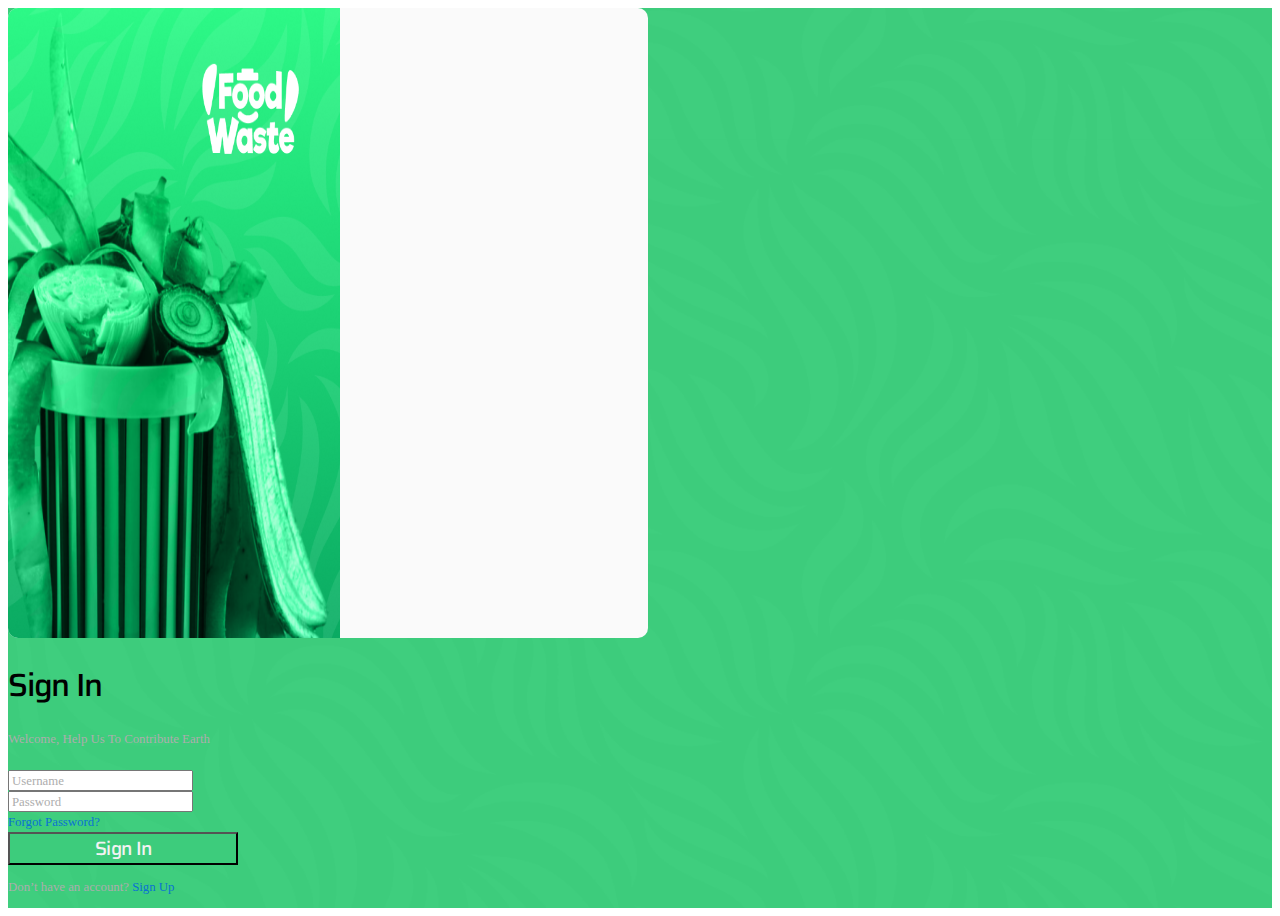
<file: signIn.html>
<!doctype html>
<html lang="en">
  <head>
    <meta charset="utf-8">
    <meta name="viewport" content="width=device-width, initial-scale=1">
    <title>Food Waste</title>
    <link href="https://cdn.jsdelivr.net/npm/bootstrap@5.2.3/dist/css/bootstrap.min.css" rel="stylesheet" integrity="sha384-rbsA2VBKQhggwzxH7pPCaAqO46MgnOM80zW1RWuH61DGLwZJEdK2Kadq2F9CUG65" crossorigin="anonymous">
    <link rel="stylesheet" href="style.css">
    <link rel="preconnect" href="https://fonts.googleapis.com">
    <link rel="preconnect" href="https://fonts.gstatic.com" crossorigin>
    <link href="https://fonts.googleapis.com/css2?family=Saira:wght@400;500;600;700;800&display=swap" rel="stylesheet">
    <!-- Icon -->
    <link rel="icon" href="img/Logo.png" type="image/png" />
  </head>
  <body>
    <div class="container-fluid p-0 bg-image">
      <div class="d-flex align-items-center justify-content-center" style="height: 100vh;">
          <div class="card-signin">
              <div class="row no-gutters">
                  <div class="col-md-6">
                      <img src="img/Image-Signin.png" alt="" class="img-form">
                  </div>
                  <div class="col-md-6">
                      <div class="form-card pt-5 text-center">
                          <h1>Sign In</h1>
                          <h5>Welcome, Help Us To Contribute Earth</h5>
                          <form action="" class="d-flex justify-content-center row">
                              <div class="form-group col-md-6 py-1">
                                  <input type="text" class="form-control" id="username" placeholder="Username">
                              </div>
                              <div class="form-group col-md-6 py-1">
                                <input type="password" class="form-control" id="password" placeholder="Password">
                              </div>
                              <div class=" form-group col-md-6 text-end">
                                <span>Forgot Password?</span>
                              </div>
                              <div class="form-group col-md-6 py-3">
                                <button class="btn btn-style" type="submit">Sign In</button>
                              </div>
                              <div class=" form-group col-md-6 text-center">
                                <p>Don’t have an account? <span>Sign Up</span></p>
                              </div>
                          </form>
                      </div>
                  </div>
              </div>
          </div>
      </div>
  </div>
  
    <script src="https://cdn.jsdelivr.net/npm/bootstrap@5.2.3/dist/js/bootstrap.bundle.min.js" integrity="sha384-kenU1KFdBIe4zVF0s0G1M5b4hcpxyD9F7jL+jjXkk+Q2h455rYXK/7HAuoJl+0I4" crossorigin="anonymous"></script>
  </body>
</html>
</file>
<file: style.css>
::-webkit-scrollbar {
    width: 10px;
    z-index: 0;
  }
  ::-webkit-scrollbar-track {
    background: #848484;
  }
  ::-webkit-scrollbar-thumb {
    background: var(--text-t-500, #666);
    border-radius: 5px;
  }
/* global */
.h1-custom{
    color: var(--text-t-600, #666);
    font-family: Saira;
    font-size: 3rem;
    font-style: normal;
    font-weight: 600;
    line-height: 125%; /* 68.75px */
}
.h3-custom{
    color: var(--text-t-600, #666);
    font-family: Saira;
    font-size: 1.5rem;
    font-style: normal;
    font-weight: 600;
    line-height: 125%; /* 68.75px */
}

.p-custom{
    color: var(--text-t-500, #848484);
    text-align: justify;
    font-family: Poppins;
    font-size: 0.8rem;
    font-style: normal;
    font-weight: 400;
    line-height: 150%; /* 24px */
}
.card{
    height: 18rem;
    background-color: #3DCC7C;
    border: none;
}

.h1-custom-add{
    color: #f5f5f5;
}

.h3-custom-add{
    color: #f5f5f5;
}

.p-custom-add{
    color: #f5f5f5;
}

/* Sign In */
.bg-image{
    background-image: url('img/bg-img.png'); /* Replace 'img/bg-img.png' with your image path */
    background-size: cover;
    background-position: center;
    height: 100vh;
}
.card-signin{
    background-color: #fafafa;
    width: 50vw;
    height: 70vh;
    border-radius: 10px;
}
.img-form{
    height: 70vh;
    width: 25.9vw;
    border-radius: 10px 0px 0px 10px;
}
.form-card h1{
    color: #000;
    font-family: Saira;
    font-size: 2rem;
    font-style: normal;
    font-weight: 500;
    line-height: 140%;
    letter-spacing: -1.2px;
}
.form-card h5{
    color: var(--text-t-400, #ADADAD);
    font-family: Poppins;
    font-size: 0.8rem;
    font-style: normal;
    font-weight: 400;
    line-height: 150%;
}
.form-group{
    width: 20vw;
}
::placeholder{
    color: var(--text-t-400, #ADADAD);
    font-family: Poppins;
    font-size: 0.8rem;
    font-style: normal;
    font-weight: 400;
    line-height: 150%;
}

.btn-style{
    width: 18vw;
    background-color: #3DCC7C;
    color: var(--text-t-200, #F2F2F2);
    text-align: center;
    font-family: Saira;
    font-size: 1.2rem;
    font-style: normal;
    font-weight: 500;
    line-height: 140%;
    letter-spacing: -0.6px;
}
.btn-style:hover{
    background-color: #2cac63;
    color: var(--text-t-200, #F2F2F2);
}
.form-card span{
    color: var(--text-linked, #0A72D3);
    font-family: Poppins;
    font-size: 0.8rem;
    font-style: normal;
    font-weight: 400;
    line-height: 150%;
}
.form-card p{
    color: var(--text-linked, #ADADAD);
    font-family: Poppins;
    font-size: 0.8rem;
    font-style: normal;
    font-weight: 400;
    line-height: 150%;
}

/* Navbar */
.navbar {
    background-color: #fafafa;
    z-index: 10;
}
.navbar .navbar-collapse .custom-link{
    color: var(--text-t-400, #cfcfcf);
    font-family: Saira;
    font-size: 1.2rem;
    font-style: normal;
    font-weight: 300;
    line-height: 140%; /* 28px */
    letter-spacing: -0.6px;
}
.navbar .navbar-collapse .custom-link:hover{
    color: var(--primary-active, var(--primary-active, #3DCC7C));
    font-family: Saira;
    font-size: 1.2rem;
    font-style: normal;
    font-weight: 600;
    line-height: 140%; /* 28px */
    letter-spacing: -0.6px;
}
.navbar .custom-link.active{
    color: var(--primary-active, var(--primary-active, #3DCC7C));
    font-family: Saira;
    font-size: 1.2rem;
    font-style: normal;
    font-weight: 600;
    line-height: 140%; /* 28px */
    letter-spacing: -0.6px;
}
.btn-custom{
    background-color: #3DCC7C;
    width: 8rem;
    color: var(--text-t-200, #F2F2F2);
    font-family: Saira;
    font-size: 1.2rem;
    font-style: normal;
    font-weight: 400;
    line-height: 140%; /* 28px */
    letter-spacing: -0.6px;
}
.btn-custom:hover{
    background-color: #2cac63;
    color: var(--text-t-200, #F2F2F2);
}

/* Hero */
.hero{
    background-image: url('img/home/hero-img.png'); /* Replace 'img/bg-img.png' with your image path */
    background-size: cover;
    background-position: center;
    height: 110vh;
    z-index: 2;
}
.hero h1{
    color: var(--text-t-100, #FFF);
    font-family: Saira;
    font-size: 4rem;
    font-style: normal;
    font-weight: 600;
    line-height: 140%;
}
.hero span{
    color: var(--text-t-100, #3DCC7C);
    font-family: Saira;
    font-size: 4rem;
    font-style: normal;
    font-weight: 600;
    line-height: 140%;
}
.hero p{
    color: var(--text-t-100, #FFF);
    font-family: Poppins;
    font-size: 1rem;
    font-style: normal;
    font-weight: 300;
    line-height: 150%; 
}

/* Highlight */
.highlight {
    background-color: #f5f5f5; /* Set a background color if needed */
    width: 80vw;
    height: 25vh;
    z-index: 3;
    position: relative;
    margin-top: -10vh;
    border-radius: 10px;
    border: 2px solid #cfcfcf;
}

.line{
    background-color: #3DCC7C;
    height: 40px;
    width: 2px;
}

.highlight h1{
    color: var(--text-t-600, #666);
    text-align: center;
    font-family: Saira;
    font-size: 3rem;
    font-style: normal;
    font-weight: 600;
    line-height: 125%;
    letter-spacing: -1.6px;
}
.highlight p{
    color: var(--text-t-500, #848484);
    font-family: Poppins;
    font-size: 1rem;
    font-style: normal;
    font-weight: 500;
    line-height: 150%;
}

/* About */
.about{
    height: 100vh;
    padding-top: 6rem;
}

/* Service */
.service{
    height: 50vh;
}

.card img{
    filter: brightness(1000%);
}

/* change */
.change{
    height: 80vh;
}

/* CTA */
.cta{
    background-image: url('img/home/CTA-img.png'); /* Replace 'img/bg-img.png' with your image path */
    background-size: cover;
    background-position: center;
    height: 60vh;
    z-index: 2;
}

/* feedback */
.feedback{
    height: 80vh;
}

.carousel-custom{
    height: 50vh;
    background-color: #cfcfcf;
    border-radius: 10px;
}
.container-text{
    margin: 8rem;
}

/* Subscribe */
.subscribe{
    background-image: url('img/home/Subscribe-img.png'); /* Replace 'img/bg-img.png' with your image path */
    background-size: cover;
    background-position: center;
    height: 60vh;
    z-index: 2;
}

.btn-style-add{
    width: 7rem;
}

/* footer */
footer{
    height: 70vh;
    background-color: #2cac63;
}
hr{
    color: #f5f5f5;
}

/* copyright */
.copyright{
    height: 9vh;
    background-color: #16723e;
}

/* hero cycle */
.hero-cycle{
    background-image: url('img/Cycle/img-cycle.png'); /* Replace 'img/bg-img.png' with your image path */
    background-size: cover;
    background-position: center;
    height: 80vh;
}

/* main cycle */
.main-cycle{
    background-image: url('img/Cycle/cycle-form-img.png'); /* Replace 'img/bg-img.png' with your image path */
    background-size: cover;
    background-position: center;
    height: 100vh;
}

.main-cycle .form-select{
    height: 6vh;
    font-size: 0.9rem;
    color: var(--text-t-600, #666);
}

/* Saving */
.hero-saving{
    background-image: url('img/Saving/hero-saving-img.png'); /* Replace 'img/bg-img.png' with your image path */
    background-size: cover;
    background-position: center;
    height: 80vh;
}

.main-saving{
    background-image: url('img/Saving/recep.png'); /* Replace 'img/bg-img.png' with your image path */
    background-size: cover;
    background-position: center;
    height: 100vh;
}

.main-saving textarea{
    height: 40vh;
}

.information-saving{
    height: 80vh;
}

/* Donation */
.main-donation{
    background-image: url('img/Donation/hero-donation-img.png'); /* Replace 'img/bg-img.png' with your image path */
    background-size: cover;
    background-position: center;
    height: 120vh;
}

.main-donation .form-select{
    height: 6vh;
    font-size: 0.9rem;
    color: var(--text-t-600, #666);
}
.information-collected{
    height: 40vh;
}
.h1-custom-extend{
    color: #2cac63;
}
.cta-donation{
    background-image: url('img/Donation/CTA-donation-img.png'); /* Replace 'img/bg-img.png' with your image path */
    background-size: cover;
    background-position: center;
    height: 60vh;
}

.gallery-donation{
    height: 100vh;
    background-color: #14a152;
}
</file>
